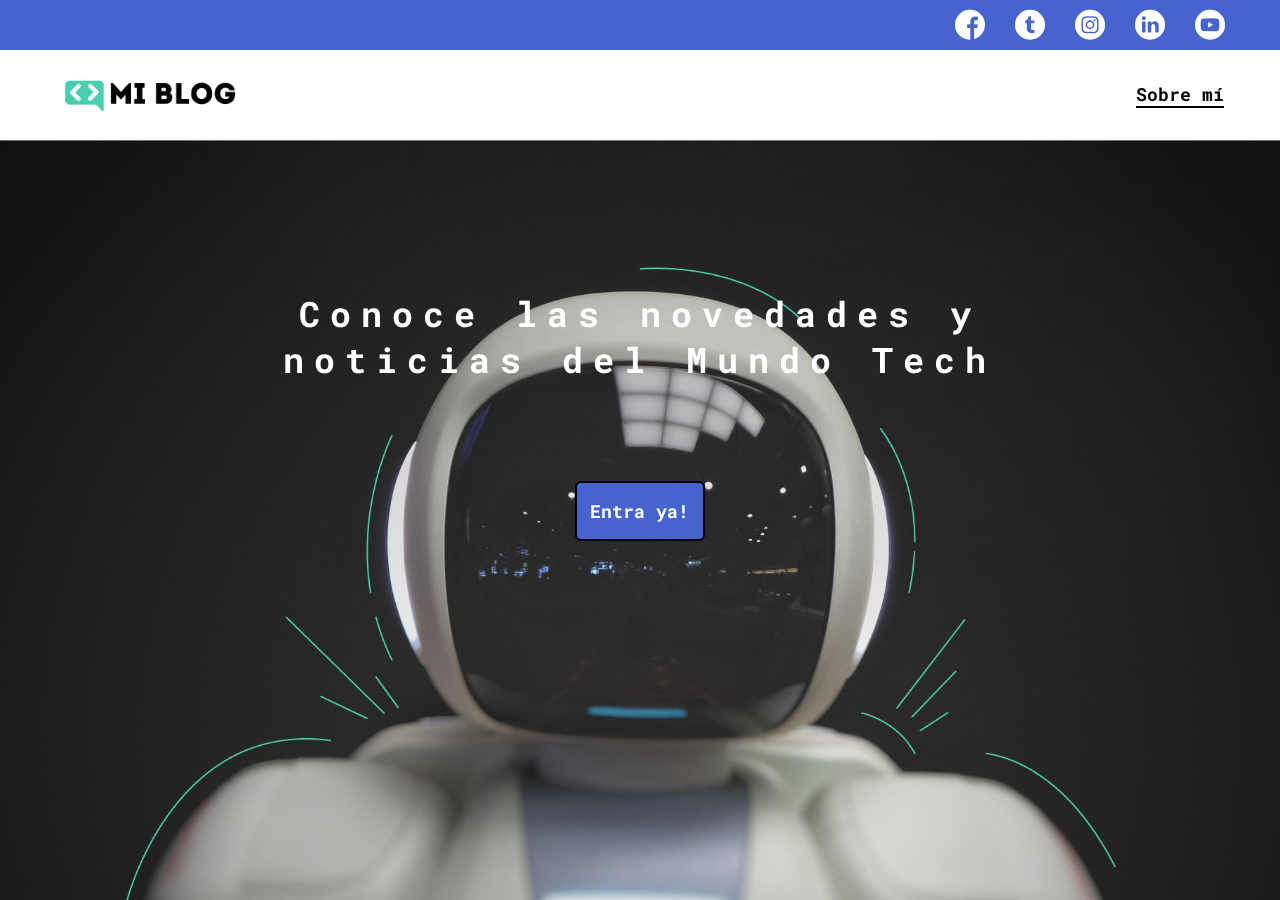
<file: index.html>
<!--
======================================================================
    Name        : index.html
    Author      : xiayudev
    Date        : 2022.04.19 -- Tuesday at 22:11:41
    Copyright   : COPYRIGHT
    Description : This file is about CSS Grid Practico.

======================================================================
-->

<!DOCTYPE html>
<html lang="en">
	<head>
		<meta charset="utf-8" />
		<meta name="robots" content="index,follow" />
		<meta name="viewport" content="width=device-width, initial-scale=1.0" />
		<meta name="description" content="CSS Grid Practico" />
		<link
			rel="icon"
			sizes="192x192"
			href="https://cdn.freebiesupply.com/logos/large/2x/linux-tux-1-logo-png-transparent.png"
		/>
		<link rel="stylesheet" href="./css/main.css" />
		<link rel="stylesheet" href="./css/font/flaticon.css" />
		<link rel="stylesheet" href="./css/media-queries.css" />
		<title>My blog</title>

		<!-- Google fonts -->
		<link rel="preconnect" href="https://fonts.googleapis.com" />
		<link rel="preconnect" href="https://fonts.gstatic.com" crossorigin />
		<link
			href="https://fonts.googleapis.com/css2?family=Roboto+Mono:wght@400;500;700&family=Roboto+Slab:wght@400;700&family=Roboto:wght@400;500;700;900&display=swap"
			rel="stylesheet"
		/>
	</head>

	<body class="home-body">
		<header>
			<section class="header-icons-container">
				<div class="header-icons">
					<a href="https://facebook.com">
						<i class="flaticon-001-facebook"></i>
					</a>
					<a href="https://twitter.com">
						<i class="flaticon-002-twitter"></i>
					</a>
					<a href="https://instagram.com">
						<i class="flaticon-011-instagram"></i>
					</a>
					<a href="https://linkedin.com">
						<i class="flaticon-010-linkedin"></i>
					</a>
					<a href="https://youtube.com">
						<i class="flaticon-008-youtube"></i>
					</a>
				</div>
			</section>
			<nav class="navbar">
				<div class="navbar-logo-container">
					<a href="./index.html">
						<img src="./assets/imgs/Logo-negro.png" alt="Logo de my blog" />
					</a>
				</div>
				<div class="profile-link">
					<a href="./perfil.html">Sobre m&iacute;</a>
				</div>
			</nav>
		</header>
		<main class="home-main">
			<section class="home-main__container">
				<h1 class="home-main__title">
					Conoce las novedades y<br />
					noticias del Mundo Tech
				</h1>
				<div class="home-main__button">
					<a href="./blogs.html">Entra ya!</a>
				</div>
			</section>
		</main>
	</body>
</html>
</file>
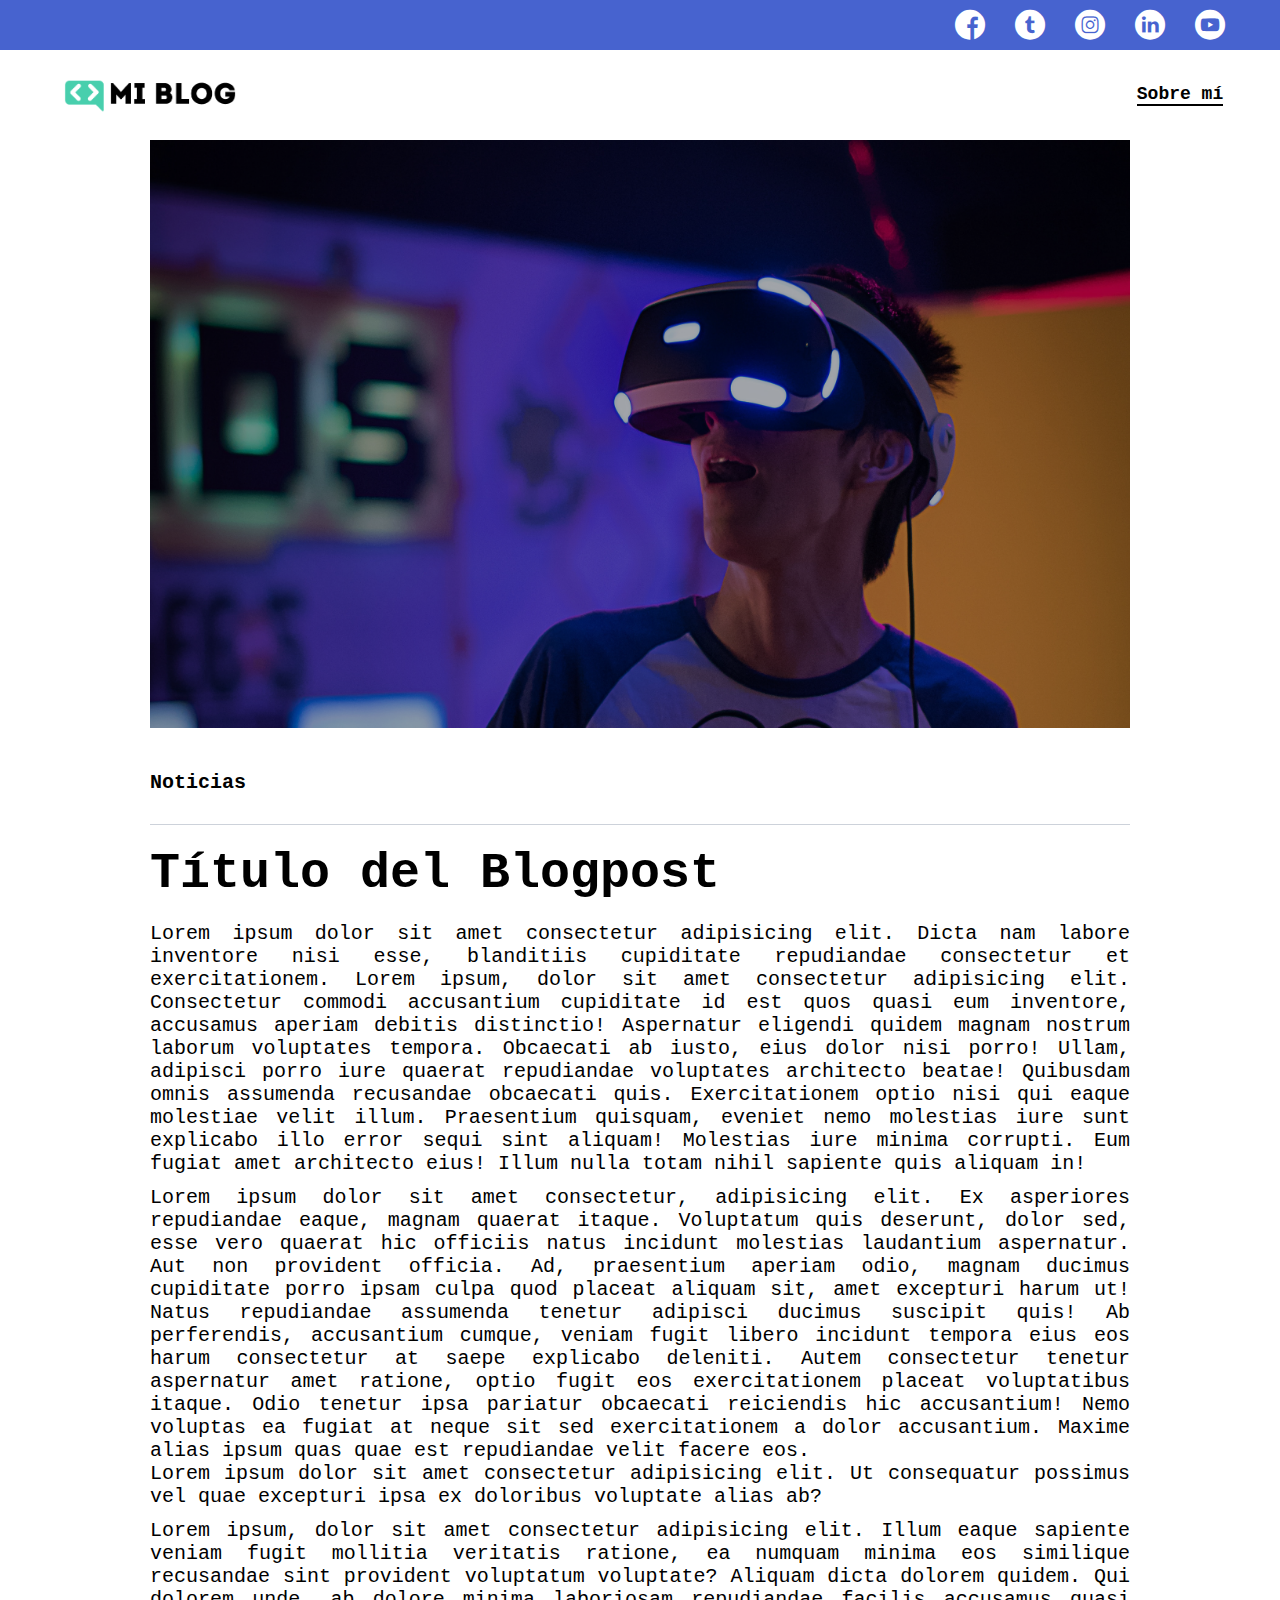
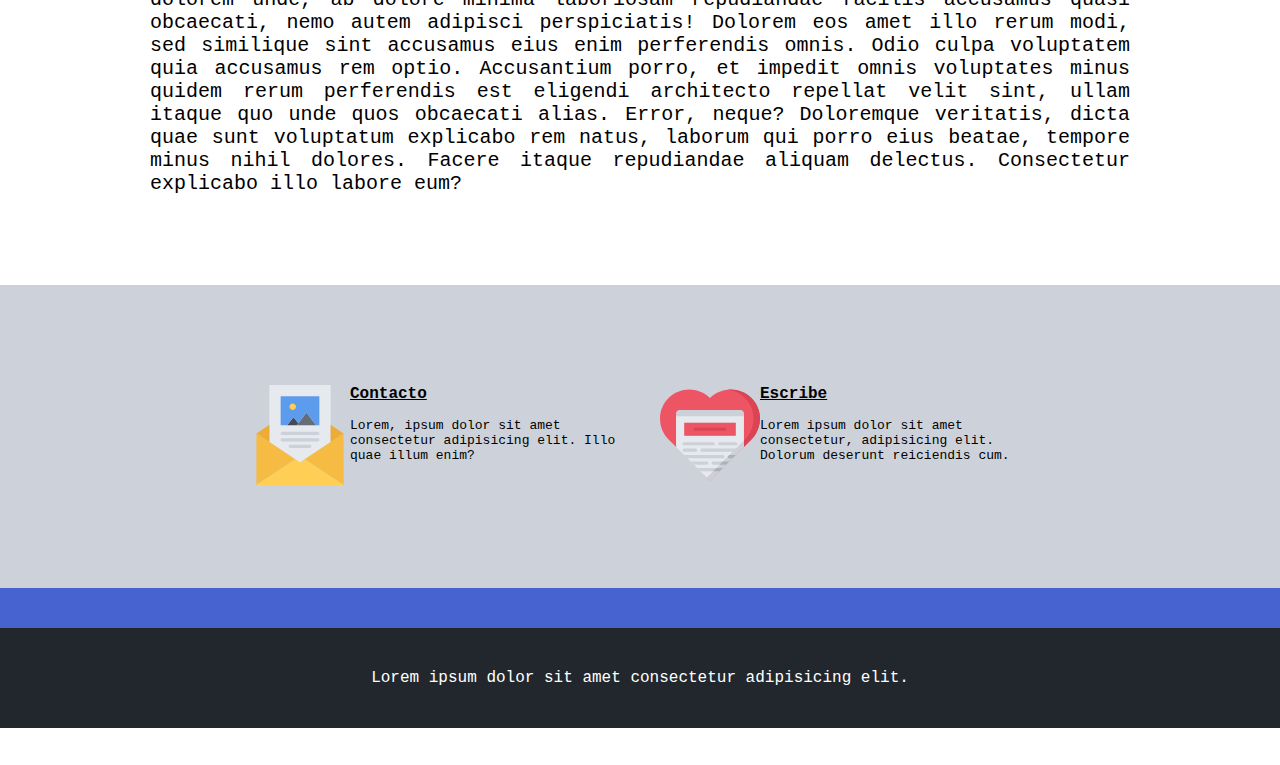
<file: blog.html>
<!--
======================================================================
    Name        : blog.html
    Author      : xiayudev
    Date        : 2022.04.21 -- Thursday at 18:23:53
    Copyright   : COPYRIGHT
    Description : This file is about a single blog.

======================================================================
-->

<!DOCTYPE html>
<html lang="en">
	<head>
		<meta charset="utf-8" />
		<meta name="robots" content="index,follow" />
		<meta name="viewport" content="width=device-width, initial-scale=1.0" />
		<meta name="description" content="a single blog" />
		<link
			rel="icon"
			sizes="192x192"
			href="https://cdn.freebiesupply.com/logos/large/2x/linux-tux-1-logo-png-transparent.png"
		/>
		<link rel="stylesheet" href="./css/main.css" />
		<link rel="stylesheet" href="./css/font/flaticon.css" />
		<link rel="stylesheet" href="./css/media-queries.css" />
		<title>Single blog</title>
	</head>

	<body>
		<header>
			<section class="header-icons-container">
				<div class="header-icons">
					<a href="https://facebook.com">
						<i class="flaticon-001-facebook"></i>
					</a>
					<a href="https://twitter.com">
						<i class="flaticon-002-twitter"></i>
					</a>
					<a href="https://instagram.com">
						<i class="flaticon-011-instagram"></i>
					</a>
					<a href="https://linkedin.com">
						<i class="flaticon-010-linkedin"></i>
					</a>
					<a href="https://youtube.com">
						<i class="flaticon-008-youtube"></i>
					</a>
				</div>
			</section>

			<nav class="navbar">
				<div class="navbar-logo-container">
					<a href="./index.html">
						<img src="./assets/imgs/Logo-negro.png" alt="Logo de my blog" />
					</a>
				</div>
				<div class="profile-link">
					<a href="./perfil.html">Sobre m&iacute;</a>
				</div>
			</nav>
		</header>

		<main class="blog-main">
			<section class="blog-img-section">
				<picture class="blog-img-container">
					<img src="./assets/imgs/post-1.png" alt="Imagen de..." />
				</picture>
			</section>

			<section class="blog-info-section">
				<h3>Noticias</h3>
				<div class="blog-info-container">
					<article class="blog-info">
						<h1>T&iacute;tulo del Blogpost</h1>
						<p>
							Lorem ipsum dolor sit amet consectetur adipisicing elit. Dicta nam
							labore inventore nisi esse, blanditiis cupiditate repudiandae
							consectetur et exercitationem. Lorem ipsum, dolor sit amet consectetur
							adipisicing elit. Consectetur commodi accusantium cupiditate id est quos
							quasi eum inventore, accusamus aperiam debitis distinctio! Aspernatur
							eligendi quidem magnam nostrum laborum voluptates tempora. Obcaecati ab
							iusto, eius dolor nisi porro! Ullam, adipisci porro iure quaerat
							repudiandae voluptates architecto beatae! Quibusdam omnis assumenda
							recusandae obcaecati quis. Exercitationem optio nisi qui eaque molestiae
							velit illum. Praesentium quisquam, eveniet nemo molestias iure sunt
							explicabo illo error sequi sint aliquam! Molestias iure minima corrupti.
							Eum fugiat amet architecto eius! Illum nulla totam nihil sapiente quis
							aliquam in!
						</p>
						<br />
						<p>
							Lorem ipsum dolor sit amet consectetur, adipisicing elit. Ex asperiores
							repudiandae eaque, magnam quaerat itaque. Voluptatum quis deserunt,
							dolor sed, esse vero quaerat hic officiis natus incidunt molestias
							laudantium aspernatur. Aut non provident officia. Ad, praesentium
							aperiam odio, magnam ducimus cupiditate porro ipsam culpa quod placeat
							aliquam sit, amet excepturi harum ut! Natus repudiandae assumenda
							tenetur adipisci ducimus suscipit quis! Ab perferendis, accusantium
							cumque, veniam fugit libero incidunt tempora eius eos harum consectetur
							at saepe explicabo deleniti. Autem consectetur tenetur aspernatur amet
							ratione, optio fugit eos exercitationem placeat voluptatibus itaque.
							Odio tenetur ipsa pariatur obcaecati reiciendis hic accusantium! Nemo
							voluptas ea fugiat at neque sit sed exercitationem a dolor accusantium.
							Maxime alias ipsum quas quae est repudiandae velit facere eos.
						</p>
						<p>
							Lorem ipsum dolor sit amet consectetur adipisicing elit. Ut consequatur
							possimus vel quae excepturi ipsa ex doloribus voluptate alias ab?
						</p>
						<br />
						<p>
							Lorem ipsum, dolor sit amet consectetur adipisicing elit. Illum eaque
							sapiente veniam fugit mollitia veritatis ratione, ea numquam minima eos
							similique recusandae sint provident voluptatum voluptate? Aliquam dicta
							dolorem quidem. Qui dolorem unde, ab dolore minima laboriosam
							repudiandae facilis accusamus quasi obcaecati, nemo autem adipisci
							perspiciatis! Dolorem eos amet illo rerum modi, sed similique sint
							accusamus eius enim perferendis omnis. Odio culpa voluptatem quia
							accusamus rem optio. Accusantium porro, et impedit omnis voluptates
							minus quidem rerum perferendis est eligendi architecto repellat velit
							sint, ullam itaque quo unde quos obcaecati alias. Error, neque?
							Doloremque veritatis, dicta quae sunt voluptatum explicabo rem natus,
							laborum qui porro eius beatae, tempore minus nihil dolores. Facere
							itaque repudiandae aliquam delectus. Consectetur explicabo illo labore
							eum?
						</p>
					</article>
				</div>
			</section>

			<section class="main-contact-section">
				<div class="main-contact-container__email">
					<picture class="img-contact-container">
						<img
							src="./assets/icons/013-newsletter.svg"
							alt="Imagen de un sobre de correo"
						/>
					</picture>
					<div class="contact">
						<a href="#">Contacto</a>
						<p>
							Lorem, ipsum dolor sit amet consectetur adipisicing elit. Illo quae
							illum enim?
						</p>
					</div>
				</div>
				<div class="main-contact-container__social">
					<picture class="img-contact-container">
						<img
							src="./assets/icons/006-like.svg"
							alt="Imagen de un coraón con una hoja"
						/>
					</picture>
					<div class="contact">
						<a href="#">Escribe</a>
						<p>
							Lorem ipsum dolor sit amet consectetur, adipisicing elit. Dolorum
							deserunt reiciendis cum.
						</p>
					</div>
				</div>
			</section>
		</main>

		<footer class="blogs-footer">
			<p>Lorem ipsum dolor sit amet consectetur adipisicing elit.</p>
		</footer>
	</body>
</html>
</file>
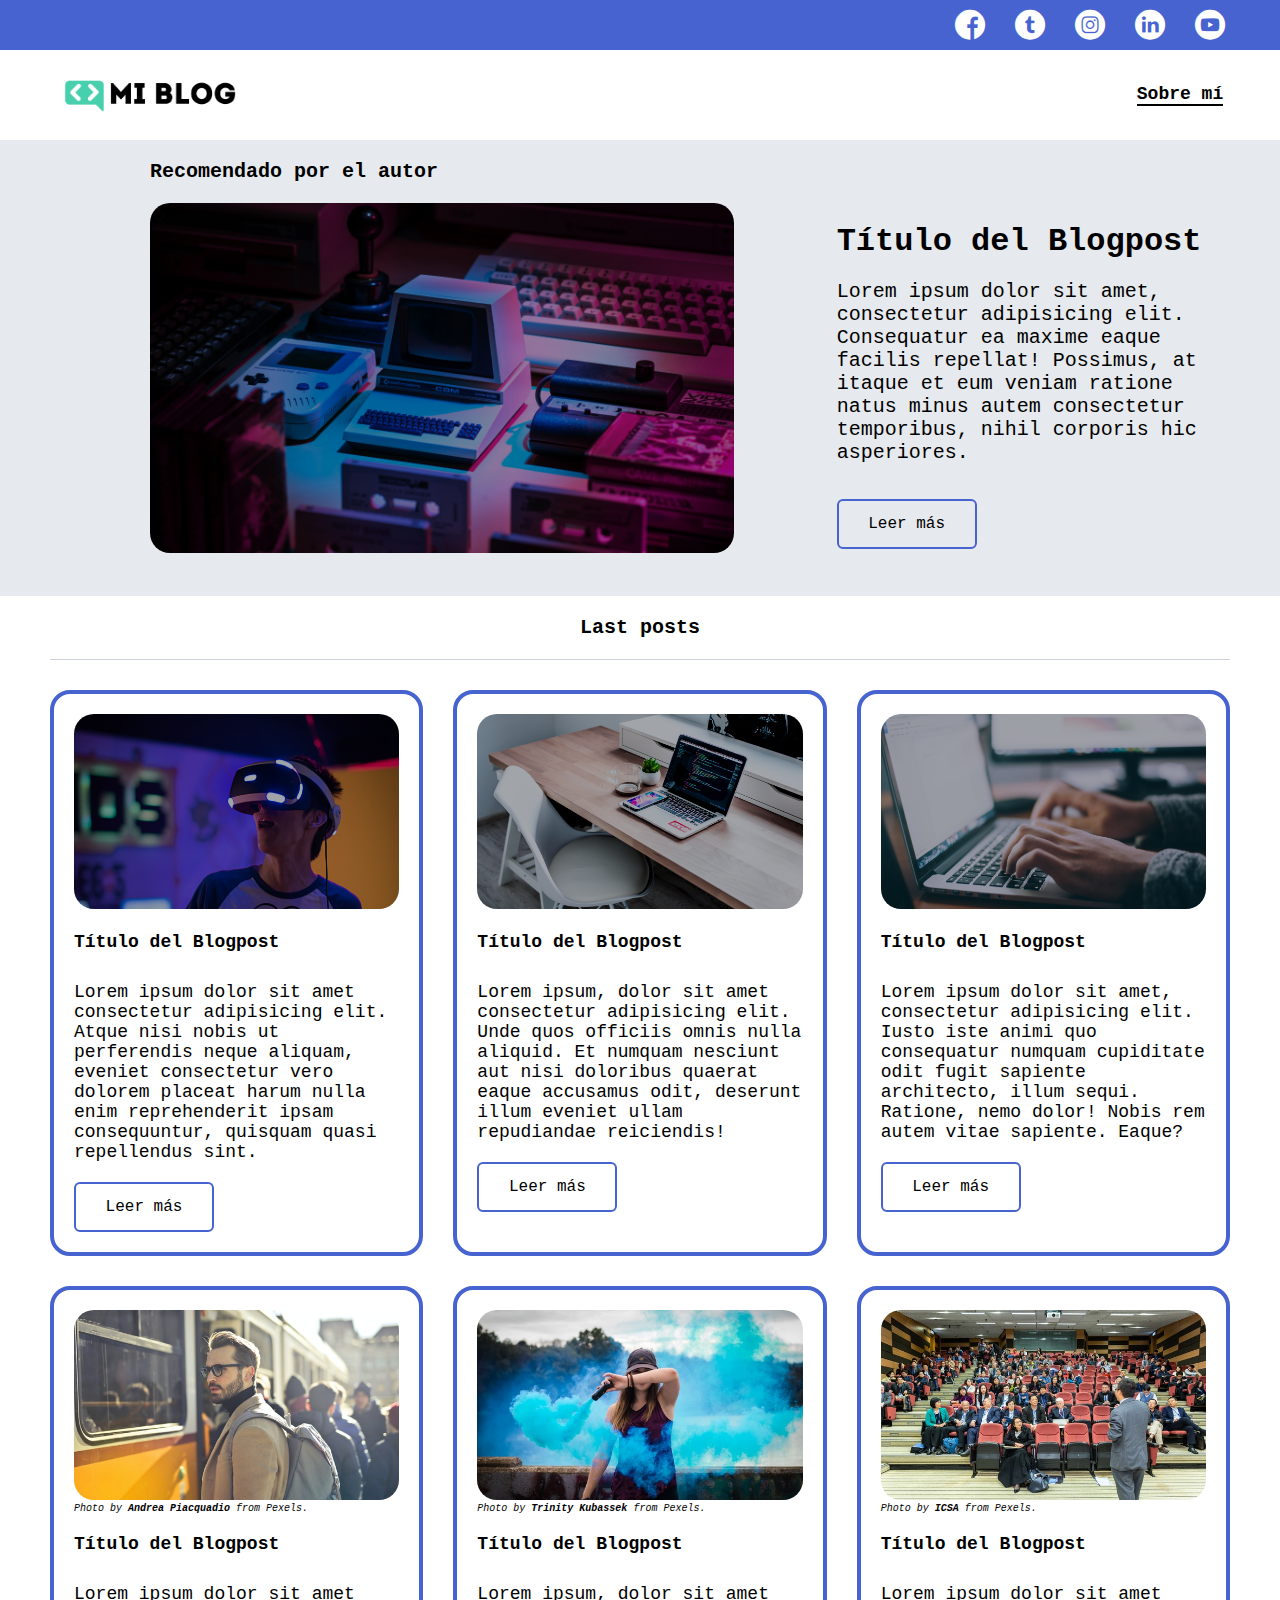
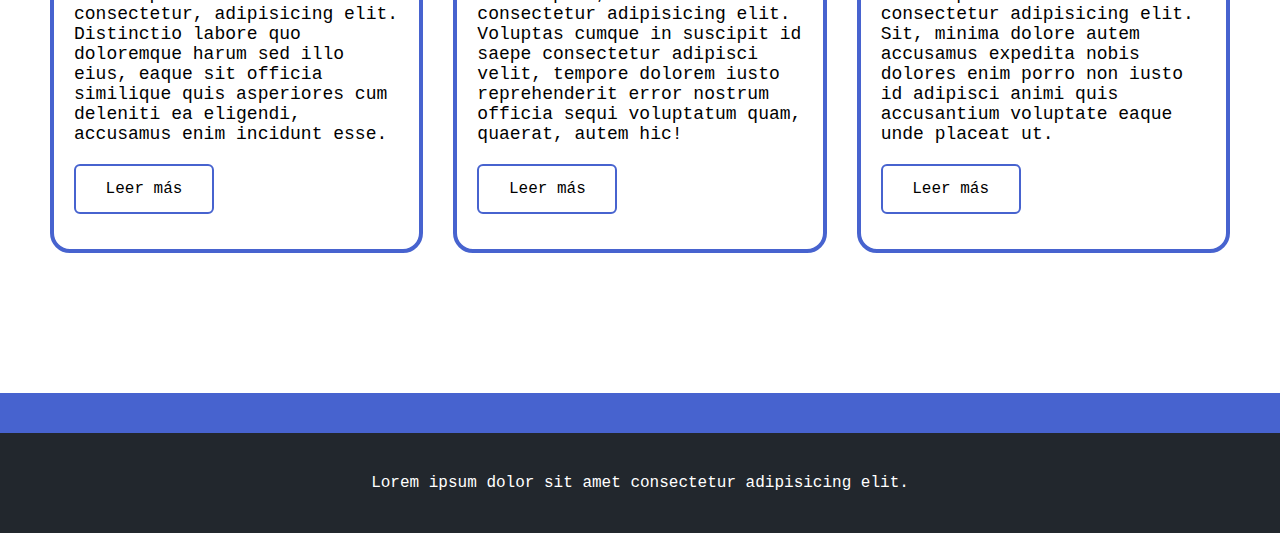
<file: blogs.html>
<!--
======================================================================
    Name        : blogs.html
    Author      : xiayudev
    Date        : 2022.04.21 -- Thursday at 18:23:27
    Copyright   : COPYRIGHT
    Description : This file is about  blogs.

======================================================================
-->

<!DOCTYPE html>
<html lang="en">
	<head>
		<meta charset="utf-8" />
		<meta name="robots" content="index,follow" />
		<meta name="viewport" content="width=device-width, initial-scale=1.0" />
		<meta name="description" content=" blogs" />
		<link
			rel="icon"
			sizes="192x192"
			href="https://cdn.freebiesupply.com/logos/large/2x/linux-tux-1-logo-png-transparent.png"
		/>
		<link rel="stylesheet" href="./css/main.css" />
		<link rel="stylesheet" href="./css/font/flaticon.css" />
		<link rel="stylesheet" href="./css/media-queries.css" />
		<title>Blogs</title>
	</head>

	<body>
		<header>
			<section class="header-icons-container">
				<div class="header-icons">
					<a href="https://facebook.com">
						<i class="flaticon-001-facebook"></i>
					</a>
					<a href="https://twitter.com">
						<i class="flaticon-002-twitter"></i>
					</a>
					<a href="https://instagram.com">
						<i class="flaticon-011-instagram"></i>
					</a>
					<a href="https://linkedin.com">
						<i class="flaticon-010-linkedin"></i>
					</a>
					<a href="https://youtube.com">
						<i class="flaticon-008-youtube"></i>
					</a>
				</div>
			</section>
			<nav class="navbar">
				<div class="navbar-logo-container">
					<a href="./index.html">
						<img src="./assets/imgs/Logo-negro.png" alt="Logo de my blog" />
					</a>
				</div>
				<div class="profile-link">
					<a href="./perfil.html">Sobre m&iacute;</a>
				</div>
			</nav>
		</header>

		<main class="blogs-main">
			<section class="recommended-blog-container">
				<div class="recommended-blog--img-side">
					<h3>Recomendado por el autor</h3>
					<picture class="recommended-blog__img-container">
						<img src="./assets/imgs/main-news-img.png" alt="Imagen de coding" />
					</picture>
					<div class="recommended-blog--info-side">
						<h2>T&iacute;tulo del Blogpost</h2>
						<p>
							Lorem ipsum dolor sit amet, consectetur adipisicing elit. Consequatur ea
							maxime eaque facilis repellat! Possimus, at itaque et eum veniam ratione
							natus minus autem consectetur temporibus, nihil corporis hic asperiores.
						</p>
						<div class="blogs-button-container">
							<a class="blogs-button" href="./blog.html">Leer m&aacute;s</a>
						</div>
					</div>
				</div>
			</section>

			<section class="blogs-posts-container">
				<h3>Last posts</h3>
				<div class="blogs-posts">
					<article class="post-container">
						<picture>
							<img
								src="./assets/imgs/post-1.png"
								alt="Un persona mirando a través de una maquina virtual"
							/>
						</picture>
						<h4>T&iacute;tulo del Blogpost</h4>
						<p>
							Lorem ipsum dolor sit amet consectetur adipisicing elit. Atque nisi
							nobis ut perferendis neque aliquam, eveniet consectetur vero dolorem
							placeat harum nulla enim reprehenderit ipsam consequuntur, quisquam
							quasi repellendus sint.
						</p>
						<div class="blogs-button-container">
							<a class="blogs-button" href="./blog.html">Leer m&aacute;s</a>
						</div>
					</article>
					<article class="post-container">
						<picture>
							<img
								src="./assets/imgs/post-2.png"
								alt="Imagen de una laptop, silla y una mesa."
							/>
						</picture>
						<h4>T&iacute;tulo del Blogpost</h4>
						<p>
							Lorem ipsum, dolor sit amet consectetur adipisicing elit. Unde quos
							officiis omnis nulla aliquid. Et numquam nesciunt aut nisi doloribus
							quaerat eaque accusamus odit, deserunt illum eveniet ullam repudiandae
							reiciendis!
						</p>
						<div class="blogs-button-container">
							<a class="blogs-button" href="./blog.html">Leer m&aacute;s</a>
						</div>
					</article>
					<article class="post-container">
						<picture>
							<img
								src="./assets/imgs/post-3.png"
								alt="Imagen de un persona escribiendo en una laptop"
							/>
						</picture>
						<h4>T&iacute;tulo del Blogpost</h4>
						<p>
							Lorem ipsum dolor sit amet, consectetur adipisicing elit. Iusto iste
							animi quo consequatur numquam cupiditate odit fugit sapiente architecto,
							illum sequi. Ratione, nemo dolor! Nobis rem autem vitae sapiente. Eaque?
						</p>
						<div class="blogs-button-container">
							<a class="blogs-button" href="./blog.html">Leer m&aacute;s</a>
						</div>
					</article>
					<article class="post-container">
						<picture>
							<img
								src="./assets/imgs/post-4.jpg"
								alt="Un hombre esperando el tren en invierno"
							/>
							<!-- Voy a utilizar este estandar en <<my code>> a partir de ahora.(Mejorar) -->
							<figcaption>
								<i>
									Photo by
									<b>
										<a
											href="https://www.pexels.com/photo/man-in-brown-coat-and-gray-backpack-posing-for-a-photo-837358/"
											target="_blank"
											>Andrea Piacquadio
										</a>
									</b>
									from Pexels.
								</i>
							</figcaption>
							<!-- Cuando se trate de free images -->
						</picture>
						<h4>T&iacute;tulo del Blogpost</h4>
						<p>
							Lorem ipsum dolor sit amet consectetur, adipisicing elit. Distinctio
							labore quo doloremque harum sed illo eius, eaque sit officia similique
							quis asperiores cum deleniti ea eligendi, accusamus enim incidunt esse.
						</p>
						<div class="blogs-button-container">
							<a class="blogs-button" href="./blog.html">Leer m&aacute;s</a>
						</div>
					</article>
					<article class="post-container">
						<picture>
							<img
								src="./assets/imgs/post-5.jpg"
								alt="Una mujer agitando humo de color azul"
							/>
							<figcaption>
								<i>
									Photo by
									<b>
										<a
											href="https://www.pexels.com/photo/woman-holding-blue-smoke-flare-445109/"
											target="_blank"
											>Trinity Kubassek
										</a>
									</b>
									from Pexels.
								</i>
							</figcaption>
						</picture>
						<h4>T&iacute;tulo del Blogpost</h4>
						<p>
							Lorem ipsum, dolor sit amet consectetur adipisicing elit. Voluptas
							cumque in suscipit id saepe consectetur adipisci velit, tempore dolorem
							iusto reprehenderit error nostrum officia sequi voluptatum quam,
							quaerat, autem hic!
						</p>
						<div class="blogs-button-container">
							<a class="blogs-button" href="./blog.html">Leer m&aacute;s</a>
						</div>
					</article>
					<article class="post-container">
						<picture>
							<img
								src="./assets/imgs/post-6.jpg"
								alt="Un salon de conferencias con público"
							/>
							<figcaption>
								<i>
									Photo by
									<b>
										<a
											href="https://www.pexels.com/photo/man-standing-in-front-of-people-1709003/"
											target="_blank"
											>ICSA
										</a>
									</b>
									from Pexels.
								</i>
							</figcaption>
						</picture>
						<h4>T&iacute;tulo del Blogpost</h4>
						<p>
							Lorem ipsum dolor sit amet consectetur adipisicing elit. Sit, minima
							dolore autem accusamus expedita nobis dolores enim porro non iusto id
							adipisci animi quis accusantium voluptate eaque unde placeat ut.
						</p>
						<div class="blogs-button-container">
							<a class="blogs-button" href="./blog.html">Leer m&aacute;s</a>
						</div>
					</article>
				</div>
			</section>
		</main>

		<footer class="blogs-footer">
			<p>Lorem ipsum dolor sit amet consectetur adipisicing elit.</p>
		</footer>
	</body>
</html>
</file>
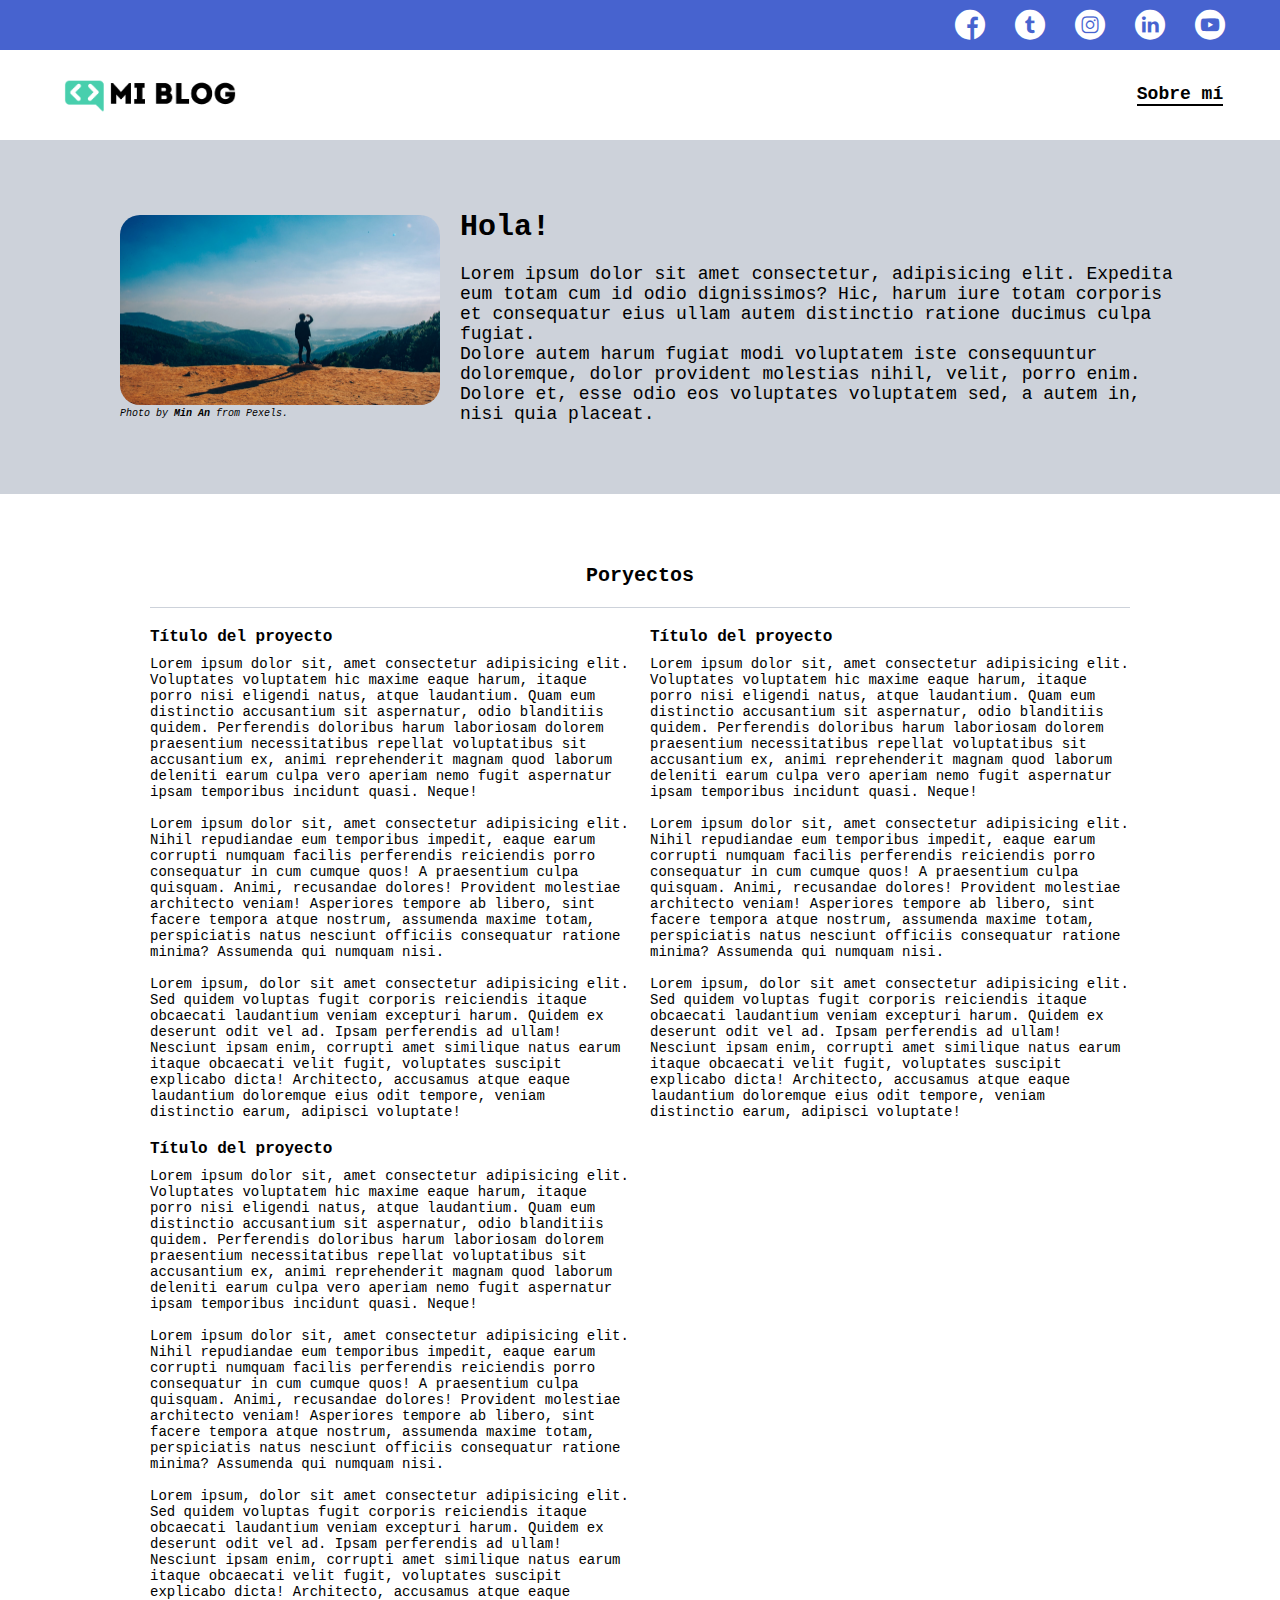
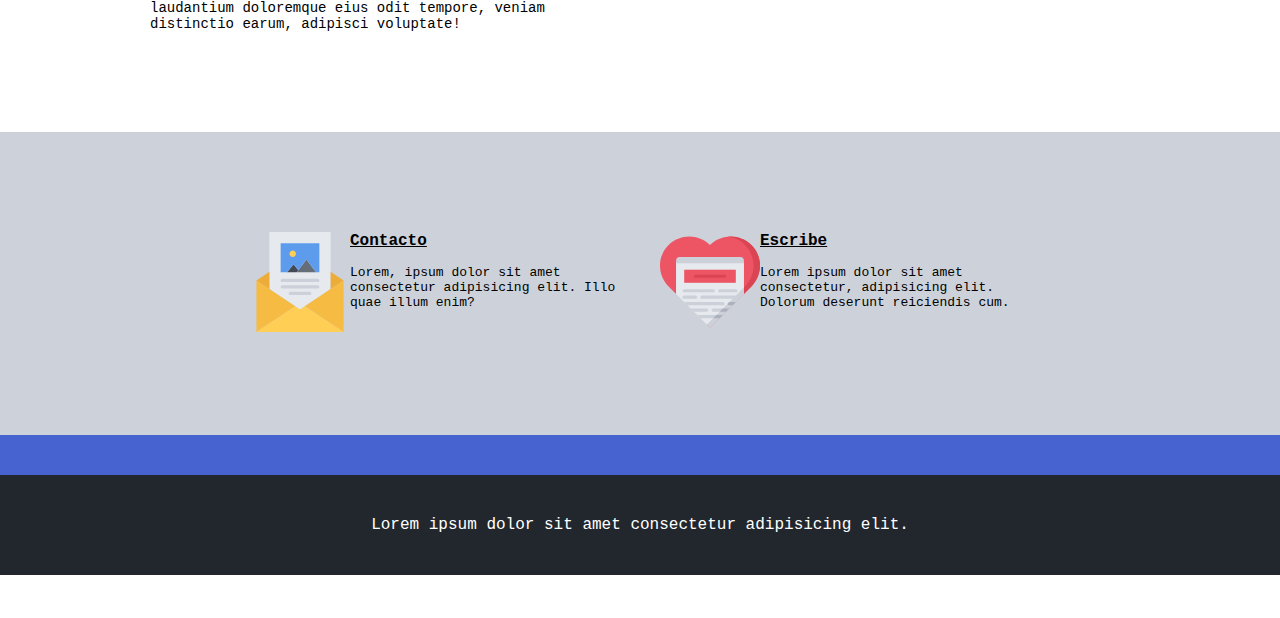
<file: perfil.html>
<!--
======================================================================
    Name        : perfil.html
    Author      : xiayudev
    Date        : 2022.04.21 -- Thursday at 18:22:43
    Copyright   : COPYRIGHT
    Description : This file is about blogs. profile.

======================================================================
-->

<!DOCTYPE html>
<html lang="en">
	<head>
		<meta charset="utf-8" />
		<meta name="robots" content="index,follow" />
		<meta name="viewport" content="width=device-width, initial-scale=1.0" />
		<meta name="description" content="blogs. profile" />
		<link
			rel="icon"
			sizes="192x192"
			href="https://cdn.freebiesupply.com/logos/large/2x/linux-tux-1-logo-png-transparent.png"
		/>
		<link rel="stylesheet" href="./css/main.css" />
		<link rel="stylesheet" href="./css/font/flaticon.css" />
		<link rel="stylesheet" href="./css/media-queries.css" />
		<title>Perfil del blog</title>
	</head>

	<body>
		<header>
			<section class="header-icons-container">
				<div class="header-icons">
					<a href="https://facebook.com">
						<i class="flaticon-001-facebook"></i>
					</a>
					<a href="https://twitter.com">
						<i class="flaticon-002-twitter"></i>
					</a>
					<a href="https://instagram.com">
						<i class="flaticon-011-instagram"></i>
					</a>
					<a href="https://linkedin.com">
						<i class="flaticon-010-linkedin"></i>
					</a>
					<a href="https://youtube.com">
						<i class="flaticon-008-youtube"></i>
					</a>
				</div>
			</section>

			<nav class="navbar">
				<div class="navbar-logo-container">
					<a href="./index.html">
						<img src="./assets/imgs/Logo-negro.png" alt="Logo de my blog" />
					</a>
				</div>
				<div class="profile-link">
					<a href="./perfil.html">Sobre m&iacute;</a>
				</div>
			</nav>
		</header>

		<main class="perfil-main">
			<section class="perfil-introduction-container">
				<picture class="perfil-img-container">
					<img src="./assets/imgs/perfil-photo.jpg" alt="Foto de perfil" />
					<figcaption>
						<i>
							Photo by
							<b>
								<a
									href="https://www.pexels.com/photo/silhouette-of-man-standing-on-mountain-cliff-1087735/"
									target="_blank"
									>Min An
								</a>
							</b>
							from Pexels.
						</i>
					</figcaption>
				</picture>
				<div>
					<h2>Hola!</h2>
					<p>
						Lorem ipsum dolor sit amet consectetur, adipisicing elit. Expedita eum totam
						cum id odio dignissimos? Hic, harum iure totam corporis et consequatur eius
						ullam autem distinctio ratione ducimus culpa fugiat.
						<br />
						Dolore autem harum fugiat modi voluptatem iste consequuntur doloremque,
						dolor provident molestias nihil, velit, porro enim. Dolore et, esse odio eos
						voluptates voluptatem sed, a autem in, nisi quia placeat.
					</p>
				</div>
			</section>

			<section class="perfil-projects-section">
				<h3>Poryectos</h3>
				<div class="perfil-projects">
					<article class="project-container">
						<h4>T&iacute;tulo del proyecto</h4>
						<p>
							Lorem ipsum dolor sit, amet consectetur adipisicing elit. Voluptates
							voluptatem hic maxime eaque harum, itaque porro nisi eligendi natus,
							atque laudantium. Quam eum distinctio accusantium sit aspernatur, odio
							blanditiis quidem. Perferendis doloribus harum laboriosam dolorem
							praesentium necessitatibus repellat voluptatibus sit accusantium ex,
							animi reprehenderit magnam quod laborum deleniti earum culpa vero
							aperiam nemo fugit aspernatur ipsam temporibus incidunt quasi. Neque!
							<br /><br />
							Lorem ipsum dolor sit, amet consectetur adipisicing elit. Nihil
							repudiandae eum temporibus impedit, eaque earum corrupti numquam facilis
							perferendis reiciendis porro consequatur in cum cumque quos! A
							praesentium culpa quisquam. Animi, recusandae dolores! Provident
							molestiae architecto veniam! Asperiores tempore ab libero, sint facere
							tempora atque nostrum, assumenda maxime totam, perspiciatis natus
							nesciunt officiis consequatur ratione minima? Assumenda qui numquam
							nisi.
							<br /><br />
							Lorem ipsum, dolor sit amet consectetur adipisicing elit. Sed quidem
							voluptas fugit corporis reiciendis itaque obcaecati laudantium veniam
							excepturi harum. Quidem ex deserunt odit vel ad. Ipsam perferendis ad
							ullam! Nesciunt ipsam enim, corrupti amet similique natus earum itaque
							obcaecati velit fugit, voluptates suscipit explicabo dicta! Architecto,
							accusamus atque eaque laudantium doloremque eius odit tempore, veniam
							distinctio earum, adipisci voluptate!
						</p>
					</article>
					<article class="project-container">
						<h4>T&iacute;tulo del proyecto</h4>
						<p>
							Lorem ipsum dolor sit, amet consectetur adipisicing elit. Voluptates
							voluptatem hic maxime eaque harum, itaque porro nisi eligendi natus,
							atque laudantium. Quam eum distinctio accusantium sit aspernatur, odio
							blanditiis quidem. Perferendis doloribus harum laboriosam dolorem
							praesentium necessitatibus repellat voluptatibus sit accusantium ex,
							animi reprehenderit magnam quod laborum deleniti earum culpa vero
							aperiam nemo fugit aspernatur ipsam temporibus incidunt quasi. Neque!
							<br /><br />
							Lorem ipsum dolor sit, amet consectetur adipisicing elit. Nihil
							repudiandae eum temporibus impedit, eaque earum corrupti numquam facilis
							perferendis reiciendis porro consequatur in cum cumque quos! A
							praesentium culpa quisquam. Animi, recusandae dolores! Provident
							molestiae architecto veniam! Asperiores tempore ab libero, sint facere
							tempora atque nostrum, assumenda maxime totam, perspiciatis natus
							nesciunt officiis consequatur ratione minima? Assumenda qui numquam
							nisi.
							<br /><br />
							Lorem ipsum, dolor sit amet consectetur adipisicing elit. Sed quidem
							voluptas fugit corporis reiciendis itaque obcaecati laudantium veniam
							excepturi harum. Quidem ex deserunt odit vel ad. Ipsam perferendis ad
							ullam! Nesciunt ipsam enim, corrupti amet similique natus earum itaque
							obcaecati velit fugit, voluptates suscipit explicabo dicta! Architecto,
							accusamus atque eaque laudantium doloremque eius odit tempore, veniam
							distinctio earum, adipisci voluptate!
						</p>
					</article>
					<article class="project-container">
						<h4>T&iacute;tulo del proyecto</h4>
						<p>
							Lorem ipsum dolor sit, amet consectetur adipisicing elit. Voluptates
							voluptatem hic maxime eaque harum, itaque porro nisi eligendi natus,
							atque laudantium. Quam eum distinctio accusantium sit aspernatur, odio
							blanditiis quidem. Perferendis doloribus harum laboriosam dolorem
							praesentium necessitatibus repellat voluptatibus sit accusantium ex,
							animi reprehenderit magnam quod laborum deleniti earum culpa vero
							aperiam nemo fugit aspernatur ipsam temporibus incidunt quasi. Neque!
							<br /><br />
							Lorem ipsum dolor sit, amet consectetur adipisicing elit. Nihil
							repudiandae eum temporibus impedit, eaque earum corrupti numquam facilis
							perferendis reiciendis porro consequatur in cum cumque quos! A
							praesentium culpa quisquam. Animi, recusandae dolores! Provident
							molestiae architecto veniam! Asperiores tempore ab libero, sint facere
							tempora atque nostrum, assumenda maxime totam, perspiciatis natus
							nesciunt officiis consequatur ratione minima? Assumenda qui numquam
							nisi.
							<br /><br />
							Lorem ipsum, dolor sit amet consectetur adipisicing elit. Sed quidem
							voluptas fugit corporis reiciendis itaque obcaecati laudantium veniam
							excepturi harum. Quidem ex deserunt odit vel ad. Ipsam perferendis ad
							ullam! Nesciunt ipsam enim, corrupti amet similique natus earum itaque
							obcaecati velit fugit, voluptates suscipit explicabo dicta! Architecto,
							accusamus atque eaque laudantium doloremque eius odit tempore, veniam
							distinctio earum, adipisci voluptate!
						</p>
					</article>
				</div>
			</section>

			<section class="main-contact-section">
				<div class="main-contact-container__email">
					<picture class="img-contact-container">
						<img
							src="./assets/icons/013-newsletter.svg"
							alt="Imagen de un sobre de correo"
						/>
					</picture>
					<div class="contact">
						<a href="#">Contacto</a>
						<p>
							Lorem, ipsum dolor sit amet consectetur adipisicing elit. Illo quae
							illum enim?
						</p>
					</div>
				</div>
				<div class="main-contact-container__social">
					<picture class="img-contact-container">
						<img
							src="./assets/icons/006-like.svg"
							alt="Imagen de un coraón con una hoja"
						/>
					</picture>
					<div class="contact">
						<a href="#">Escribe</a>
						<p>
							Lorem ipsum dolor sit amet consectetur, adipisicing elit. Dolorum
							deserunt reiciendis cum.
						</p>
					</div>
				</div>
			</section>
		</main>

		<footer class="blogs-footer">
			<p>Lorem ipsum dolor sit amet consectetur adipisicing elit.</p>
		</footer>
	</body>
</html>
</file>
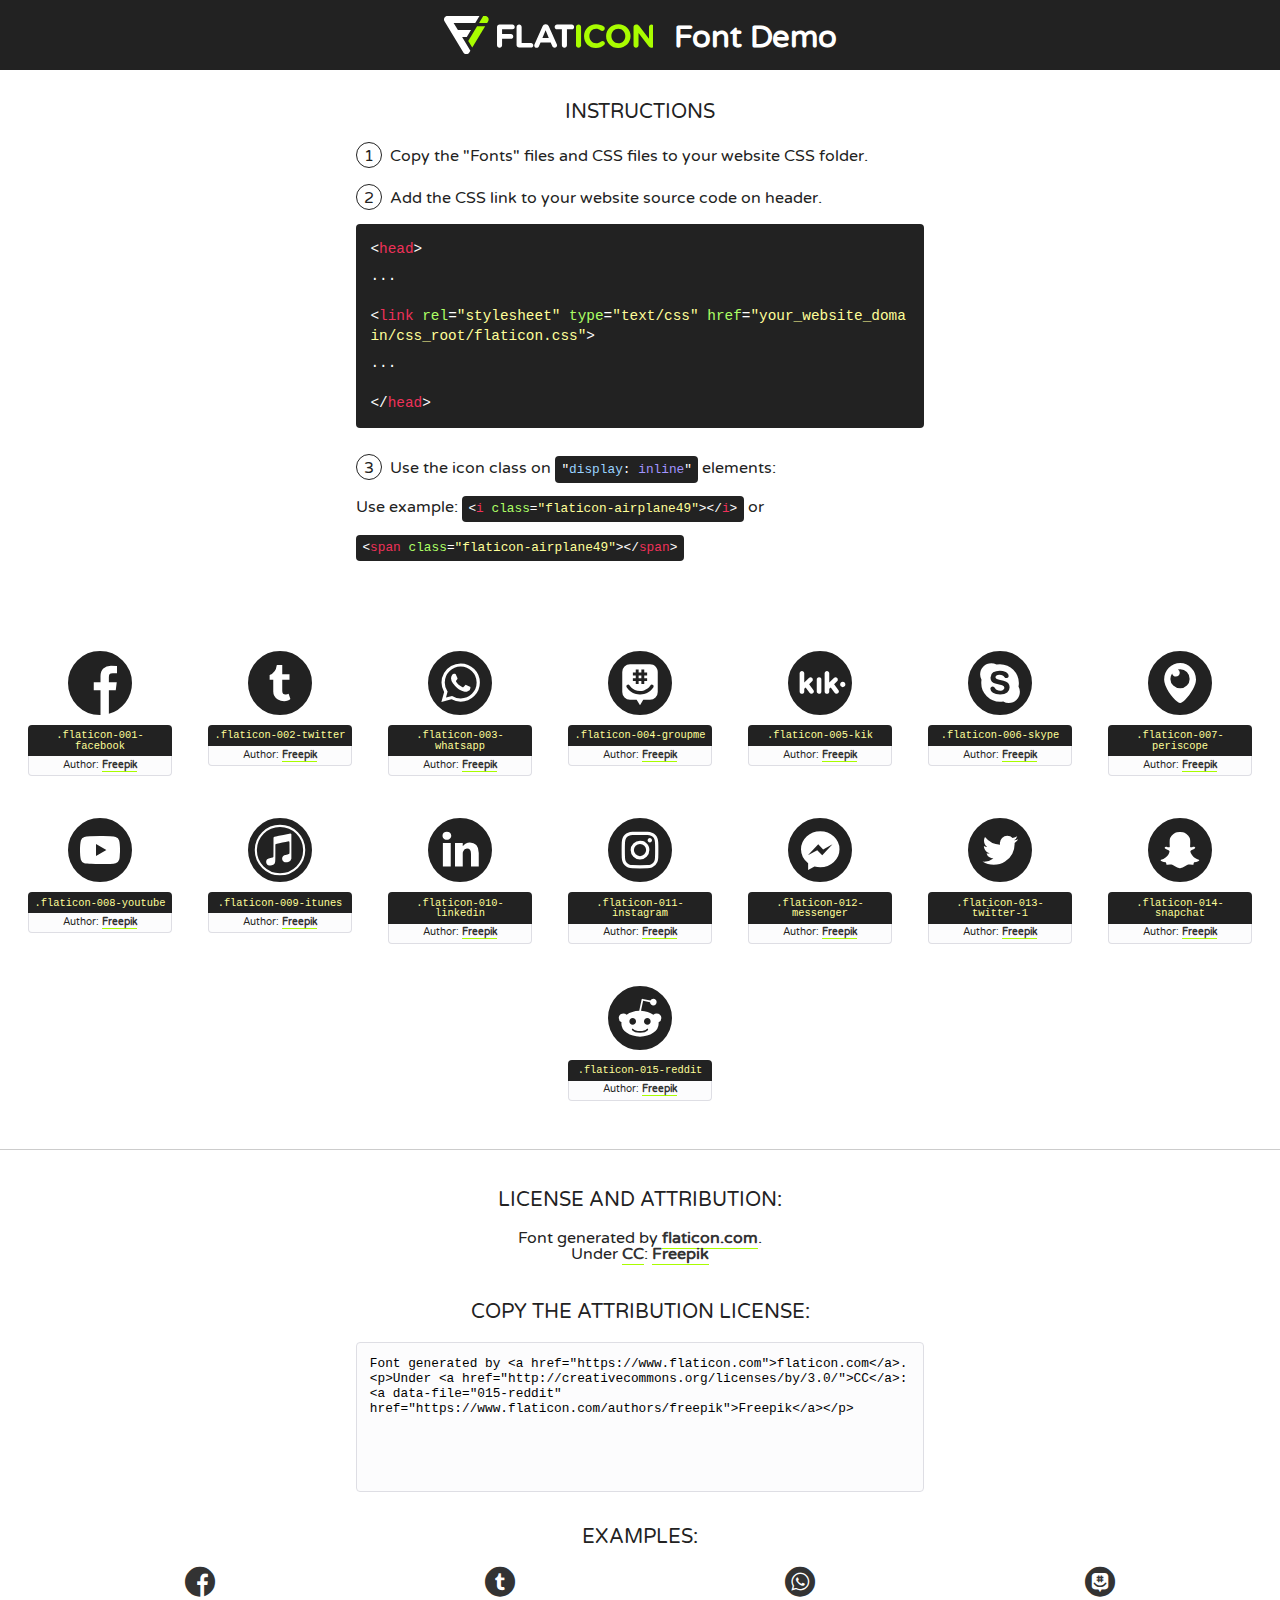
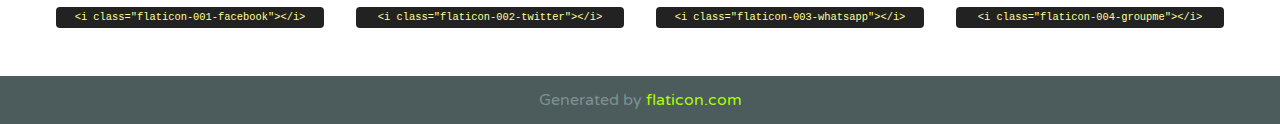
<file: css/font/flaticon.html>
<!DOCTYPE html>
<!--
  Flaticon icon font: Flaticon
  Creation date: 20/12/2018 09:27
-->
<html>
<!DOCTYPE html>
<html>

<head>
    <title>Flaticon WebFont</title>
    <link href="http://fonts.googleapis.com/css?family=Varela+Round" rel="stylesheet" type="text/css" />
    <link rel="stylesheet" type="text/css" href="flaticon.css">
    <meta charset="UTF-8">
    <style>
    html, body, div, span, applet, object, iframe,
    h1, h2, h3, h4, h5, h6, p, blockquote, pre,
    a, abbr, acronym, address, big, cite, code,
    del, dfn, em, img, ins, kbd, q, s, samp,
    small, strike, strong, sub, sup, tt, var,
    b, u, i, center,
    dl, dt, dd, ol, ul, li,
    fieldset, form, label, legend,
    table, caption, tbody, tfoot, thead, tr, th, td,
    article, aside, canvas, details, embed, 
    figure, figcaption, footer, header, hgroup, 
    menu, nav, output, ruby, section, summary,
    time, mark, audio, video {
        margin: 0;
        padding: 0;
        border: 0;
        font-size: 100%;
        font: inherit;
        vertical-align: baseline;
    }
    /* HTML5 display-role reset for older browsers */
    article, aside, details, figcaption, figure, 
    footer, header, hgroup, menu, nav, section {
        display: block;
    }
    body {
        line-height: 1;
    }
    ol, ul {
        list-style: none;
    }
    blockquote, q {
        quotes: none;
    }
    blockquote:before, blockquote:after,
    q:before, q:after {
        content: '';
        content: none;
    }
    table {
        border-collapse: collapse;
        border-spacing: 0;
    }
    body {
        font-family: 'Varela Round', Helvetica, Arial, sans-serif;
        font-size: 16px;
        color: #222;
    }
    a {
        color: #333;
        border-bottom: 1px solid #a9fd00;
        font-weight: bold;
        text-decoration: none;
    }
    * {
        -moz-box-sizing: border-box;
        -webkit-box-sizing: border-box;
        box-sizing: border-box;
        margin: 0;
        padding: 0;
    }
    [class^="flaticon-"]:before, [class*=" flaticon-"]:before, [class^="flaticon-"]:after, [class*=" flaticon-"]:after {
        font-family: Flaticon;
        font-size: 30px;
        font-style: normal;
        margin-left: 20px;
        color: #333;
    }
    .wrapper {
        max-width: 600px;
        margin: auto;
        padding: 0 1em;
    }
    .title {
        font-size: 1.25em;
        text-align: center;
        margin-bottom: 1em;
        text-transform: uppercase;
    }
    header {
        text-align: center;
        background-color: #222;
        color: #fff;
        padding: 1em;
    }
    header .logo {
        width: 210px;
        height: 38px;
        display: inline-block;
        vertical-align: middle;
        margin-right: 1em;
        border: none;
    }
    header strong {
        font-size: 1.95em;
        font-weight: bold;
        vertical-align: middle;
        margin-top: 5px;
        display: inline-block;
    }
    .demo {
        margin: 2em auto;
        line-height: 1.25em;
    }
    .demo ul li {
        margin-bottom: 1em;
    }
    .demo ul li .num {
        color: #222;
        border-radius: 20px;
        display: inline-block;
        width: 26px;
        padding: 3px;
        height: 26px;
        text-align: center;
        margin-right: 0.5em;
        border: 1px solid #222;
    }
    .demo ul li code {
        background-color: #222;
        border-radius: 4px;
        padding: 0.25em 0.5em;
        display: inline-block;
        color: #fff;
        font-family: Consolas,Monaco,Lucida Console,Liberation Mono,DejaVu Sans Mono,Bitstream Vera Sans Mono,Courier New, monospace;
        font-weight: lighter;
        margin-top: 1em;
        font-size: 0.8em;
        word-break: break-all;
    }
    .demo ul li code.big {
        padding: 1em;
        font-size: 0.9em;
    }
    .demo ul li code .red {
        color: #EF3159;
    }
    .demo ul li code .green {
        color: #ACFF65;
    }
    .demo ul li code .yellow {
        color: #FFFF99;
    }
    .demo ul li code .blue {
        color: #99D3FF;
    }
    .demo ul li code .purple {
        color: #A295FF;
    }
    .demo ul li code .dots {
        margin-top: 0.5em;
        display: block;
    }
    #glyphs {
        border-bottom: 1px solid #ccc;
        padding: 2em 0;
        text-align: center;
    }
    .glyph {
        display: inline-block;
        width: 9em;
        margin: 1em;
        text-align: center;
        vertical-align: top;
        background: #FFF;
    }
    .glyph .glyph-icon {
        padding: 10px;
        display: block;
        font-family:"Flaticon";
        font-size: 64px;
        line-height: 1;
    }
    .glyph .glyph-icon:before {
        font-size: 64px;
        color: #222;
        margin-left: 0;
    }
    .class-name {
        font-size: 0.65em;
        background-color: #222;
        color: #fff;
        border-radius: 4px 4px 0 0;
        padding: 0.5em;
        color: #FFFF99;
        font-family: Consolas,Monaco,Lucida Console,Liberation Mono,DejaVu Sans Mono,Bitstream Vera Sans Mono,Courier New, monospace;
    }
    .author-name {
        font-size: 0.6em;
        background-color: #fcfcfd;
        border: 1px solid #DEDEE4;
        border-top: 0;
        border-radius: 0 0 4px 4px;
        padding: 0.5em;
    }
    .class-name:last-child {
        font-size: 10px;
        color:#888;
    }
    .class-name:last-child a {
        font-size: 10px;
        color:#555;
    }
    .class-name:last-child a:hover {
        color:#a9fd00;
    }
    .glyph > input {
        display: block;
        width: 100px;
        margin: 5px auto;
        text-align: center;
        font-size: 12px;
        cursor: text;
    }
    .glyph > input.icon-input {
        font-family:"Flaticon";
        font-size: 16px;
        margin-bottom: 10px;
    }
    .attribution .title {
        margin-top: 2em;
    }
    .attribution textarea {
        background-color: #fcfcfd;
        padding: 1em;
        border: none;
        box-shadow: none;
        border: 1px solid #DEDEE4;
        border-radius: 4px;
        resize: none;
        width: 100%;
        height: 150px;
        font-size: 0.8em;
        font-family: Consolas,Monaco,Lucida Console,Liberation Mono,DejaVu Sans Mono,Bitstream Vera Sans Mono,Courier New, monospace;
        -webkit-appearance: none;
    }
    .iconsuse {
        margin: 2em auto;
        text-align: center;
        max-width: 1200px;
    }
    .iconsuse:after {
        content: '';
        display: table;
        clear: both;
    }
    .iconsuse .image {
        float: left;
        width: 25%;
        padding: 0 1em;
    }
    .iconsuse .image p {
        margin-bottom: 1em;
    }
    .iconsuse .image span {
        display: block;
        font-size: 0.65em;
        background-color: #222;
        color: #fff;
        border-radius: 4px;
        padding: 0.5em;
        color: #FFFF99;
        margin-top: 1em;
        font-family: Consolas,Monaco,Lucida Console,Liberation Mono,DejaVu Sans Mono,Bitstream Vera Sans Mono,Courier New, monospace;
    }
    #footer {
        text-align: center;
        background-color: #4C5B5C;
        color: #7c9192;
        padding: 1em;
    }
    #footer a {
        border: none;
        color: #a9fd00;
        font-weight: normal;
    }
    @media (max-width: 960px) {
        .iconsuse .image {
            width: 50%;
        }
    }
    @media (max-width: 560px) {
        .iconsuse .image {
            width: 100%;
        }
    }
    </style>
</head>

<body class="characters-off">

    <header>
        <a href="https://www.flaticon.com" target="_blank" class="logo">
            <svg version="1.1" xmlns="http://www.w3.org/2000/svg" xmlns:xlink="http://www.w3.org/1999/xlink" xmlns:a="http://ns.adobe.com/AdobeSVGViewerExtensions/3.0/" viewBox="0 0 560.875 102.036" enable-background="new 0 0 560.875 102.036" xml:space="preserve">
                <defs>
                </defs>
                <g>
                    <g class="letters">
                        <path fill="#ffffff" d="M141.596,29.675c0-3.777,2.985-6.767,6.764-6.767h34.438c3.426,0,6.15,2.728,6.15,6.15
                        c0,3.43-2.724,6.149-6.15,6.149h-27.674v13.091h23.719c3.429,0,6.151,2.724,6.151,6.15c0,3.43-2.723,6.149-6.151,6.149h-23.719
                        v17.574c0,3.773-2.986,6.761-6.764,6.761c-3.779,0-6.764-2.989-6.764-6.761V29.675z"></path>
                        <path fill="#ffffff" d="M193.844,29.149c0-3.781,2.985-6.767,6.764-6.767c3.776,0,6.763,2.985,6.763,6.767v42.957h25.039
                        c3.426,0,6.149,2.726,6.149,6.153c0,3.425-2.723,6.15-6.149,6.15h-31.802c-3.779,0-6.764-2.986-6.764-6.768V29.149z"></path>
                        <path fill="#ffffff" d="M241.891,75.71l21.438-48.407c1.492-3.341,4.215-5.357,7.906-5.357h0.792
                        c3.686,0,6.323,2.017,7.815,5.357l21.439,48.407c0.436,0.967,0.701,1.845,0.701,2.723c0,3.602-2.809,6.501-6.414,6.501
                        c-3.161,0-5.269-1.845-6.499-4.655l-4.132-9.661h-27.059l-4.301,10.102c-1.144,2.631-3.426,4.214-6.237,4.214
                        c-3.517,0-6.24-2.81-6.24-6.325C241.1,77.64,241.451,76.677,241.891,75.71z M279.932,58.666l-8.521-20.297l-8.526,20.297H279.932
                        z"></path>
                        <path fill="#ffffff" d="M314.864,35.387H301.86c-3.429,0-6.239-2.813-6.239-6.238c0-3.429,2.811-6.24,6.239-6.24h39.533
                        c3.426,0,6.237,2.811,6.237,6.24c0,3.425-2.811,6.238-6.237,6.238h-13.001v42.785c0,3.773-2.99,6.761-6.764,6.761
                        c-3.779,0-6.764-2.989-6.764-6.761V35.387z"></path>
                        <path fill="#A9FD00" d="M352.615,29.149c0-3.781,2.985-6.767,6.767-6.767c3.774,0,6.761,2.985,6.761,6.767v49.024
                        c0,3.773-2.987,6.761-6.761,6.761c-3.781,0-6.767-2.989-6.767-6.761V29.149z"></path>
                        <path fill="#A9FD00" d="M374.132,53.836v-0.179c0-17.481,13.178-31.801,32.065-31.801c9.22,0,15.459,2.458,20.557,6.238
                        c1.402,1.054,2.637,2.985,2.637,5.357c0,3.692-2.985,6.59-6.681,6.59c-1.845,0-3.071-0.702-4.044-1.319
                        c-3.776-2.813-7.729-4.393-12.562-4.393c-10.364,0-17.831,8.611-17.831,19.154v0.173c0,10.542,7.291,19.329,17.831,19.329
                        c5.715,0,9.492-1.756,13.359-4.834c1.049-0.874,2.458-1.491,4.039-1.491c3.429,0,6.325,2.813,6.325,6.236
                        c0,2.106-1.056,3.78-2.282,4.834c-5.539,4.834-12.036,7.733-21.878,7.733C387.572,85.464,374.132,71.493,374.132,53.836z"></path>
                        <path fill="#A9FD00" d="M433.009,53.836v-0.179c0-17.481,13.79-31.801,32.766-31.801c18.981,0,32.592,14.143,32.592,31.628v0.173
                        c0,17.483-13.785,31.807-32.769,31.807C446.625,85.464,433.009,71.32,433.009,53.836z M484.224,53.836v-0.179
                        c0-10.539-7.725-19.326-18.626-19.326c-10.893,0-18.449,8.611-18.449,19.154v0.173c0,10.542,7.73,19.329,18.626,19.329
                        C476.676,72.986,484.224,64.378,484.224,53.836z"></path>
                        <path fill="#A9FD00" d="M506.233,29.321c0-3.774,2.99-6.763,6.767-6.763h1.401c3.252,0,5.183,1.583,7.029,3.953l26.093,34.265
                        V29.059c0-3.692,2.99-6.677,6.681-6.677c3.683,0,6.671,2.985,6.671,6.677v48.934c0,3.78-2.987,6.765-6.764,6.765h-0.436
                        c-3.257,0-5.188-1.581-7.034-3.953l-27.056-35.492v32.944c0,3.687-2.985,6.676-6.678,6.676c-3.683,0-6.673-2.989-6.673-6.676
                        V29.321z"></path>
                    </g>
                    <g class="insignia">
                        <path fill="#ffffff" d="M48.372,56.137h12.517l11.156-18.537H37.186L25.688,18.539h57.825L94.668,0H9.271
                        C5.925,0,2.842,1.801,1.198,4.716c-1.644,2.907-1.593,6.482,0.134,9.343l50.38,83.501c1.678,2.781,4.689,4.476,7.938,4.476
                        c3.246,0,6.257-1.695,7.935-4.476l2.898-4.804L48.372,56.137z"></path>
                        <g class="i">
                            <path fill="#A9FD00" d="M93.575,18.539h0.031v0.004l21.652,0.004l2.705-4.488c1.727-2.861,1.778-6.436,0.133-9.343
                            C116.454,1.801,113.371,0,110.026,0h-5.294L93.575,18.539z"></path>
                            <polygon fill="#A9FD00" points="88.291,27.356 64.725,66.486 75.519,84.404 109.942,27.356"></polygon>
                        </g>
                    </g>
                </g>
            </svg>
        </a>
        <strong>Font Demo</strong>
    </header>


    <section class="demo wrapper">

        <p class="title">Instructions</p>

        <ul>
            <li>
                <span class="num">1</span>Copy the "Fonts" files and CSS files to your website CSS folder.
            </li>
            <li>
                <span class="num">2</span>Add the CSS link to your website source code on header.
                <code class="big">
                    &lt;<span class="red">head</span>&gt;
                    <br/><span class="dots">...</span>
                    <br/>&lt;<span class="red">link</span> <span class="green">rel</span>=<span class="yellow">"stylesheet"</span> <span class="green">type</span>=<span class="yellow">"text/css"</span> <span class="green">href</span>=<span class="yellow">"your_website_domain/css_root/flaticon.css"</span>&gt;
                    <br/><span class="dots">...</span>
                    <br/>&lt;/<span class="red">head</span>&gt;
                </code>
            </li>

            <li>
                <p>
                    <span class="num">3</span>Use the icon class on <code>"<span class="blue">display</span>:<span class="purple"> inline</span>"</code> elements:
                    <br />
                    Use example: <code>&lt;<span class="red">i</span> <span class="green">class</span>=<span class="yellow">&quot;flaticon-airplane49&quot;</span>&gt;&lt;/<span class="red">i</span>&gt;</code> or <code>&lt;<span class="red">span</span> <span class="green">class</span>=<span class="yellow">&quot;flaticon-airplane49&quot;</span>&gt;&lt;/<span class="red">span</span>&gt;</code>
            </li>
        </ul>

    </section>




   <section id="glyphs">          
    
      
        <div class="glyph"><div class="glyph-icon flaticon-001-facebook"></div>
            <div class="class-name">.flaticon-001-facebook</div>
            <div class="author-name">Author: <a data-file="001-facebook" href="https://www.flaticon.com/authors/freepik">Freepik</a> </div> 
        </div>        
        
        <div class="glyph"><div class="glyph-icon flaticon-002-twitter"></div>
            <div class="class-name">.flaticon-002-twitter</div>
            <div class="author-name">Author: <a data-file="002-twitter" href="https://www.flaticon.com/authors/freepik">Freepik</a> </div> 
        </div>        
        
        <div class="glyph"><div class="glyph-icon flaticon-003-whatsapp"></div>
            <div class="class-name">.flaticon-003-whatsapp</div>
            <div class="author-name">Author: <a data-file="003-whatsapp" href="https://www.flaticon.com/authors/freepik">Freepik</a> </div> 
        </div>        
        
        <div class="glyph"><div class="glyph-icon flaticon-004-groupme"></div>
            <div class="class-name">.flaticon-004-groupme</div>
            <div class="author-name">Author: <a data-file="004-groupme" href="https://www.flaticon.com/authors/freepik">Freepik</a> </div> 
        </div>        
        
        <div class="glyph"><div class="glyph-icon flaticon-005-kik"></div>
            <div class="class-name">.flaticon-005-kik</div>
            <div class="author-name">Author: <a data-file="005-kik" href="https://www.flaticon.com/authors/freepik">Freepik</a> </div> 
        </div>        
        
        <div class="glyph"><div class="glyph-icon flaticon-006-skype"></div>
            <div class="class-name">.flaticon-006-skype</div>
            <div class="author-name">Author: <a data-file="006-skype" href="https://www.flaticon.com/authors/freepik">Freepik</a> </div> 
        </div>        
        
        <div class="glyph"><div class="glyph-icon flaticon-007-periscope"></div>
            <div class="class-name">.flaticon-007-periscope</div>
            <div class="author-name">Author: <a data-file="007-periscope" href="https://www.flaticon.com/authors/freepik">Freepik</a> </div> 
        </div>        
        
        <div class="glyph"><div class="glyph-icon flaticon-008-youtube"></div>
            <div class="class-name">.flaticon-008-youtube</div>
            <div class="author-name">Author: <a data-file="008-youtube" href="https://www.flaticon.com/authors/freepik">Freepik</a> </div> 
        </div>        
        
        <div class="glyph"><div class="glyph-icon flaticon-009-itunes"></div>
            <div class="class-name">.flaticon-009-itunes</div>
            <div class="author-name">Author: <a data-file="009-itunes" href="https://www.flaticon.com/authors/freepik">Freepik</a> </div> 
        </div>        
        
        <div class="glyph"><div class="glyph-icon flaticon-010-linkedin"></div>
            <div class="class-name">.flaticon-010-linkedin</div>
            <div class="author-name">Author: <a data-file="010-linkedin" href="https://www.flaticon.com/authors/freepik">Freepik</a> </div> 
        </div>        
        
        <div class="glyph"><div class="glyph-icon flaticon-011-instagram"></div>
            <div class="class-name">.flaticon-011-instagram</div>
            <div class="author-name">Author: <a data-file="011-instagram" href="https://www.flaticon.com/authors/freepik">Freepik</a> </div> 
        </div>        
        
        <div class="glyph"><div class="glyph-icon flaticon-012-messenger"></div>
            <div class="class-name">.flaticon-012-messenger</div>
            <div class="author-name">Author: <a data-file="012-messenger" href="https://www.flaticon.com/authors/freepik">Freepik</a> </div> 
        </div>        
        
        <div class="glyph"><div class="glyph-icon flaticon-013-twitter-1"></div>
            <div class="class-name">.flaticon-013-twitter-1</div>
            <div class="author-name">Author: <a data-file="013-twitter-1" href="https://www.flaticon.com/authors/freepik">Freepik</a> </div> 
        </div>        
        
        <div class="glyph"><div class="glyph-icon flaticon-014-snapchat"></div>
            <div class="class-name">.flaticon-014-snapchat</div>
            <div class="author-name">Author: <a data-file="014-snapchat" href="https://www.flaticon.com/authors/freepik">Freepik</a> </div> 
        </div>        
        
        <div class="glyph"><div class="glyph-icon flaticon-015-reddit"></div>
            <div class="class-name">.flaticon-015-reddit</div>
            <div class="author-name">Author: <a data-file="015-reddit" href="https://www.flaticon.com/authors/freepik">Freepik</a> </div> 
        </div>        
        

    </section>



    <section class="attribution wrapper"   style="text-align:center;">

      <div class="title">License and attribution:</div><div class="attrDiv">Font generated by <a href="https://www.flaticon.com">flaticon.com</a>. <div><p>Under <a href="http://creativecommons.org/licenses/by/3.0/">CC</a>: <a data-file="015-reddit" href="https://www.flaticon.com/authors/freepik">Freepik</a></p>  </div>
      </div>
      <div class="title">Copy the Attribution License:</div>

    <textarea onclick="this.focus();this.select();">Font generated by &lt;a href=&quot;https://www.flaticon.com&quot;&gt;flaticon.com&lt;/a&gt;. <p>Under <a href="http://creativecommons.org/licenses/by/3.0/">CC</a>: <a data-file="015-reddit" href="https://www.flaticon.com/authors/freepik">Freepik</a></p>  
     </textarea>

    </section>

    <section class="iconsuse">

          <div class="title">Examples:</div>            
             
            <div class="image">
                <p>
                    <i class="glyph-icon flaticon-001-facebook"></i> 
                    <span>&lt;i class=&quot;flaticon-001-facebook&quot;&gt;&lt;/i&gt;</span>
                </p>
            </div>
            
            <div class="image">
                <p>
                    <i class="glyph-icon flaticon-002-twitter"></i> 
                    <span>&lt;i class=&quot;flaticon-002-twitter&quot;&gt;&lt;/i&gt;</span>
                </p>
            </div>
            
            <div class="image">
                <p>
                    <i class="glyph-icon flaticon-003-whatsapp"></i> 
                    <span>&lt;i class=&quot;flaticon-003-whatsapp&quot;&gt;&lt;/i&gt;</span>
                </p>
            </div>
            
            <div class="image">
                <p>
                    <i class="glyph-icon flaticon-004-groupme"></i> 
                    <span>&lt;i class=&quot;flaticon-004-groupme&quot;&gt;&lt;/i&gt;</span>
                </p>
            </div>
                       
        </div>
                            
    </section>

<div id="footer">
    <div>Generated by <a href="https://www.flaticon.com">flaticon.com</a>
    </div>
</div>



</body>
</html>
</file>
<file: css/main.css>
/* -- General Settings -- */
* {
	box-sizing: border-box;
	margin: 0%;
	padding: 0%;
}

:root {
	--font-roboto: "Roboto", sans-serif;
	--font-roboto-mono: "Roboto Mono", monospace;
	--font-roboto-slab: "Roboto Slab", serif;
	--color-header: #4763cf;
}

html {
	font-size: 62.5%; /* Equivalente a 10px*/
	font-family: var(--font-roboto-mono);
}

.home-body {
	position: fixed;
	top: 0;
	bottom: 0;
	right: 0;
	left: 0;
}
/* --------------- HEADER ----------------- */
header {
	width: 100%;
	display: grid;
	z-index: 2;
	grid:
		"icon-container" 50px
		"logo-container" 90px
		/ 1fr;
}

/* @font-face {
	font-family: "Flaticon";
	src: local("Flaticon") url("./font/Flaticon.ttf");
	font-weight: bold;
} */

a {
	text-decoration: none;
	color: #000;
}

.header-icons-container {
	display: grid;
	justify-content: end;
	grid-area: icon-container;
	width: 100%;
	background-color: var(--color-header);
}

.header-icons {
	display: grid;
	grid-template-columns: repeat(5, 60px);
	place-items: center;
	width: 300px;
	height: auto;
	margin-right: 5rem;
}

.header-icons i {
	color: #ffffff;
	transition: color 0.5s;
}

.header-icons i:hover {
	color: #0f005af7;
}

/* ---- nav bar ---- */
.navbar {
	display: grid;
	grid-template-columns: 300px 1fr 200px;
	grid-area: logo-container;
	background-color: #ffffff;
}

.navbar-logo-container {
	justify-self: center;
	display: flex;
	justify-content: center;
	align-items: center;
	width: 220px;
}

.navbar-logo-container a img {
	width: 100%;
}

.profile-link {
	grid-column: 3;
	display: flex;
	justify-content: center;
	align-items: center;
	font-size: 1.8rem;
}

.profile-link a {
	color: #000;
	font-weight: bold;
	border-bottom: 2px solid #000;
}

/* ------------------- MAIN HOME------------------ */

.home-main {
	display: grid;
	height: calc(100vh - 140px);
	grid-template-columns: 1fr 4fr 1fr;
	background: url("../assets/imgs/Cover.png") center/cover no-repeat;
}

.home-main .home-main__container {
	display: grid;
	grid-column: 2;
	justify-items: center;
	height: 350px;
	margin-top: 15rem;
}

.home-main .home-main__title {
	/* font-family: var(--font-roboto-mono); */
	font-size: 3.5rem;
	font-weight: bold;
	letter-spacing: 10px;
	color: #ffffff;
	text-align: center;
}

.home-main .home-main__button {
	width: 13rem;
	height: 6rem;
	display: grid;
	place-items: center;
	cursor: pointer;
	outline: none;
	border: 2px solid #000;
	border-radius: 0.6rem;
	background-color: var(--color-header);
	transition: all 0.5s;
}

.home-main .home-main__button:hover {
	border: 2px solid #ffffff;
	background-color: rgb(135, 139, 172);
}

.home-main__button a {
	font-size: 1.8rem;
	font-weight: bold;
	color: #ffffff;
}

/* ------------------ MAIN BLOGS -------------*/
.blogs-main {
	display: grid;
}

/* ---- recommended blog ---- */
.recommended-blog-container {
	padding: 0 5rem 4rem;
	background-color: #e6e9ed;
}

.recommended-blog--img-side {
	display: grid;
	justify-content: center;
	grid-template-columns: 2fr 1fr;
	grid-template-rows: 2fr;
}

.recommended-blog--img-side h3 {
	font-size: 2rem;
	padding: 2rem 2rem 2rem 10rem;
}

.recommended-blog__img-container {
	grid-column: 1;
	margin-left: 10rem;
}

.recommended-blog__img-container img {
	width: 85%;
	border-radius: 2rem;
}

.recommended-blog--info-side {
	grid-column: 2;
}

.recommended-blog--info-side h2 {
	font-size: 3.2rem;
	padding: 2rem 2rem 2rem 0;
}

.recommended-blog--info-side p {
	margin-bottom: 3.5rem;
	font-size: 2rem;
}

.blogs-button-container .blogs-button {
	width: 14rem;
	height: 5rem;
	font-size: 1.6rem;
	display: grid;
	place-items: center;
	border: 2px solid var(--color-header);
	border-radius: 0.6rem;
	transition: all 0.5s;
}

.blogs-button-container .blogs-button:hover {
	cursor: pointer;
	background-color: var(--color-header);
	color: #fff;
}

/* ---- blog posts ---- */

.blogs-posts-container {
	display: grid;
	padding: 0 5rem 4rem;
	margin-bottom: 10rem;
}

.blogs-posts-container h3 {
	font-size: 2rem;
	padding: 2rem 0;
	text-align: center;
	border-bottom: 1px solid #cdd2da;
}

.blogs-posts {
	margin-top: 3rem;
	display: grid;
	justify-content: center;
	grid: 1fr 1fr / repeat(auto-fill, minmax(320px, 1fr));
	gap: 30px;
}

.post-container {
	padding: 2rem;
	border: 4px solid var(--color-header);
	border-radius: 2rem;
}

.post-container picture img {
	width: 100%;
	border-radius: 2rem;
}

.post-container h4 {
	font-size: 1.8rem;
	margin: 2rem 0 3rem;
}

.post-container p {
	font-size: 1.8rem;
	margin: 1rem 0 2rem;
}

.post-container picture figcaption a:hover {
	text-decoration: underline;
}

/* --------------- FOOTER BLOGS -------------- */
.blogs-footer {
	width: 100%;
	height: 14rem;
	display: grid;
	place-items: center;
	border-top: 40px solid var(--color-header);
	background-color: #22272d;
}

.blogs-footer p {
	font-size: 1.6rem;
	color: #ffffff;
}

/* ------------------ MAIN BLOG --------------- */
.blog-main {
	width: 100%;
	display: grid;
}

.blog-img-section {
	padding: 0 15rem 4rem;
	text-align: center;
}

.blog-img-container img {
	width: 100%;
}

/* ---- info section ---- */

.blog-info-section {
	padding: 0 15rem 4rem;
	margin-bottom: 5rem;
	/* max-width: 980px; */
	justify-self: center;
}

.blog-info-section h3 {
	padding-bottom: 3rem;
	font-size: 2rem;
	/* text-align: center; */
	border-bottom: 1px solid #cdd2da;
}
.blog-info-container h1 {
	margin: 2rem 0;
	font-size: 5rem;
}

.blog-info-container p {
	font-size: 2rem;
	text-align: justify;
}

/* ---- contact section ---- */

.main-contact-section {
	padding: 10rem 25rem;
	display: grid;
	grid-template-columns: 1fr 1fr;
	gap: 4rem;
	background-color: #cdd2da;
}

.main-contact-container__email,
.main-contact-container__social {
	display: grid;
	grid-template-columns: 1fr 4fr;
}

.img-contact-container img {
	width: 10rem;
}

.contact a {
	font-size: 1.6rem;
	font-weight: bold;
	text-decoration: underline;
}

.contact p {
	margin-top: 1.5rem;
	font-size: 1.3rem;
}

/* ----------------- MAIN PERFIL --------------- */
.perfil-main {
	display: grid;
}

/* ---- perfil introduction */

.perfil-introduction-container {
	padding: 7rem 10rem;
	margin-bottom: 5rem;
	display: grid;
	grid-template-columns: 1fr 2fr;
	grid-template-rows: 2fr;
	place-items: center;
	background-color: #cdd2da;
}

.perfil-img-container {
	grid-column: 1;
}

.perfil-img-container img {
	width: 320px;
	border-radius: 2rem;
}

.perfil-introduction-container h2 {
	font-size: 3rem;
}

.perfil-introduction-container p {
	font-size: 1.8rem;
	margin-top: 2rem;
}

/* ---- perfil projects */
.perfil-projects-section {
	display: grid;
	padding: 0 15rem 10rem;
}

.perfil-projects-section h3 {
	margin: 2rem 0;
	padding-bottom: 2rem;
	font-size: 2rem;
	text-align: center;
	border-bottom: 1px solid #cdd2da;
}

.perfil-projects {
	display: grid;
	grid-template-columns: repeat(auto-fit, minmax(320px, 1fr));
	gap: 2rem;
}

.project-container h4 {
	font-size: 1.6rem;
	margin-bottom: 1rem;
}

.project-container p {
	font-size: 1.4rem;
}
</file>
<file: css/font/flaticon.css>
/*
  	Flaticon icon font: Flaticon
  	Creation date: 20/12/2018 09:27
  	*/

@font-face {
  font-family: "Flaticon";
  src: url("./Flaticon.eot");
  src: url("./Flaticon.eot?#iefix") format("embedded-opentype"),
       url("./Flaticon.woff") format("woff"),
       url("./Flaticon.ttf") format("truetype"),
       url("./Flaticon.svg#Flaticon") format("svg");
  font-weight: normal;
  font-style: normal;
}

@media screen and (-webkit-min-device-pixel-ratio:0) {
  @font-face {
    font-family: "Flaticon";
    src: url("./Flaticon.svg#Flaticon") format("svg");
  }
}

[class^="flaticon-"]:before, [class*=" flaticon-"]:before,
[class^="flaticon-"]:after, [class*=" flaticon-"]:after {   
  font-family: Flaticon;
        font-size: 30px;
font-style: normal;
margin-left: 20px;
}

.flaticon-001-facebook:before { content: "\f100"; }
.flaticon-002-twitter:before { content: "\f101"; }
.flaticon-003-whatsapp:before { content: "\f102"; }
.flaticon-004-groupme:before { content: "\f103"; }
.flaticon-005-kik:before { content: "\f104"; }
.flaticon-006-skype:before { content: "\f105"; }
.flaticon-007-periscope:before { content: "\f106"; }
.flaticon-008-youtube:before { content: "\f107"; }
.flaticon-009-itunes:before { content: "\f108"; }
.flaticon-010-linkedin:before { content: "\f109"; }
.flaticon-011-instagram:before { content: "\f10a"; }
.flaticon-012-messenger:before { content: "\f10b"; }
.flaticon-013-twitter-1:before { content: "\f10c"; }
.flaticon-014-snapchat:before { content: "\f10d"; }
.flaticon-015-reddit:before { content: "\f10e"; }
</file>
<file: css/media-queries.css>
@media (max-width: 900px) {
	.recommended-blog--img-side {
		grid-template-columns: 1fr;
		grid-template-rows: 3fr;
	}

	.recommended-blog__img-container {
		grid-row: 2;
	}

	.recommended-blog--info-side {
		grid-column: 1;
		grid-row: 3;
	}

	.perfil-introduction-container {
		grid-template-columns: 1fr;
		grid-template-rows: 1fr 1fr2;
	}

	.perfil-img-container {
		grid-row: 1;
		grid-column: 1;
	}
	.perfil-introduction-container div {
		grid-row: 2;
		grid-column: 1;
	}
}
</file>
